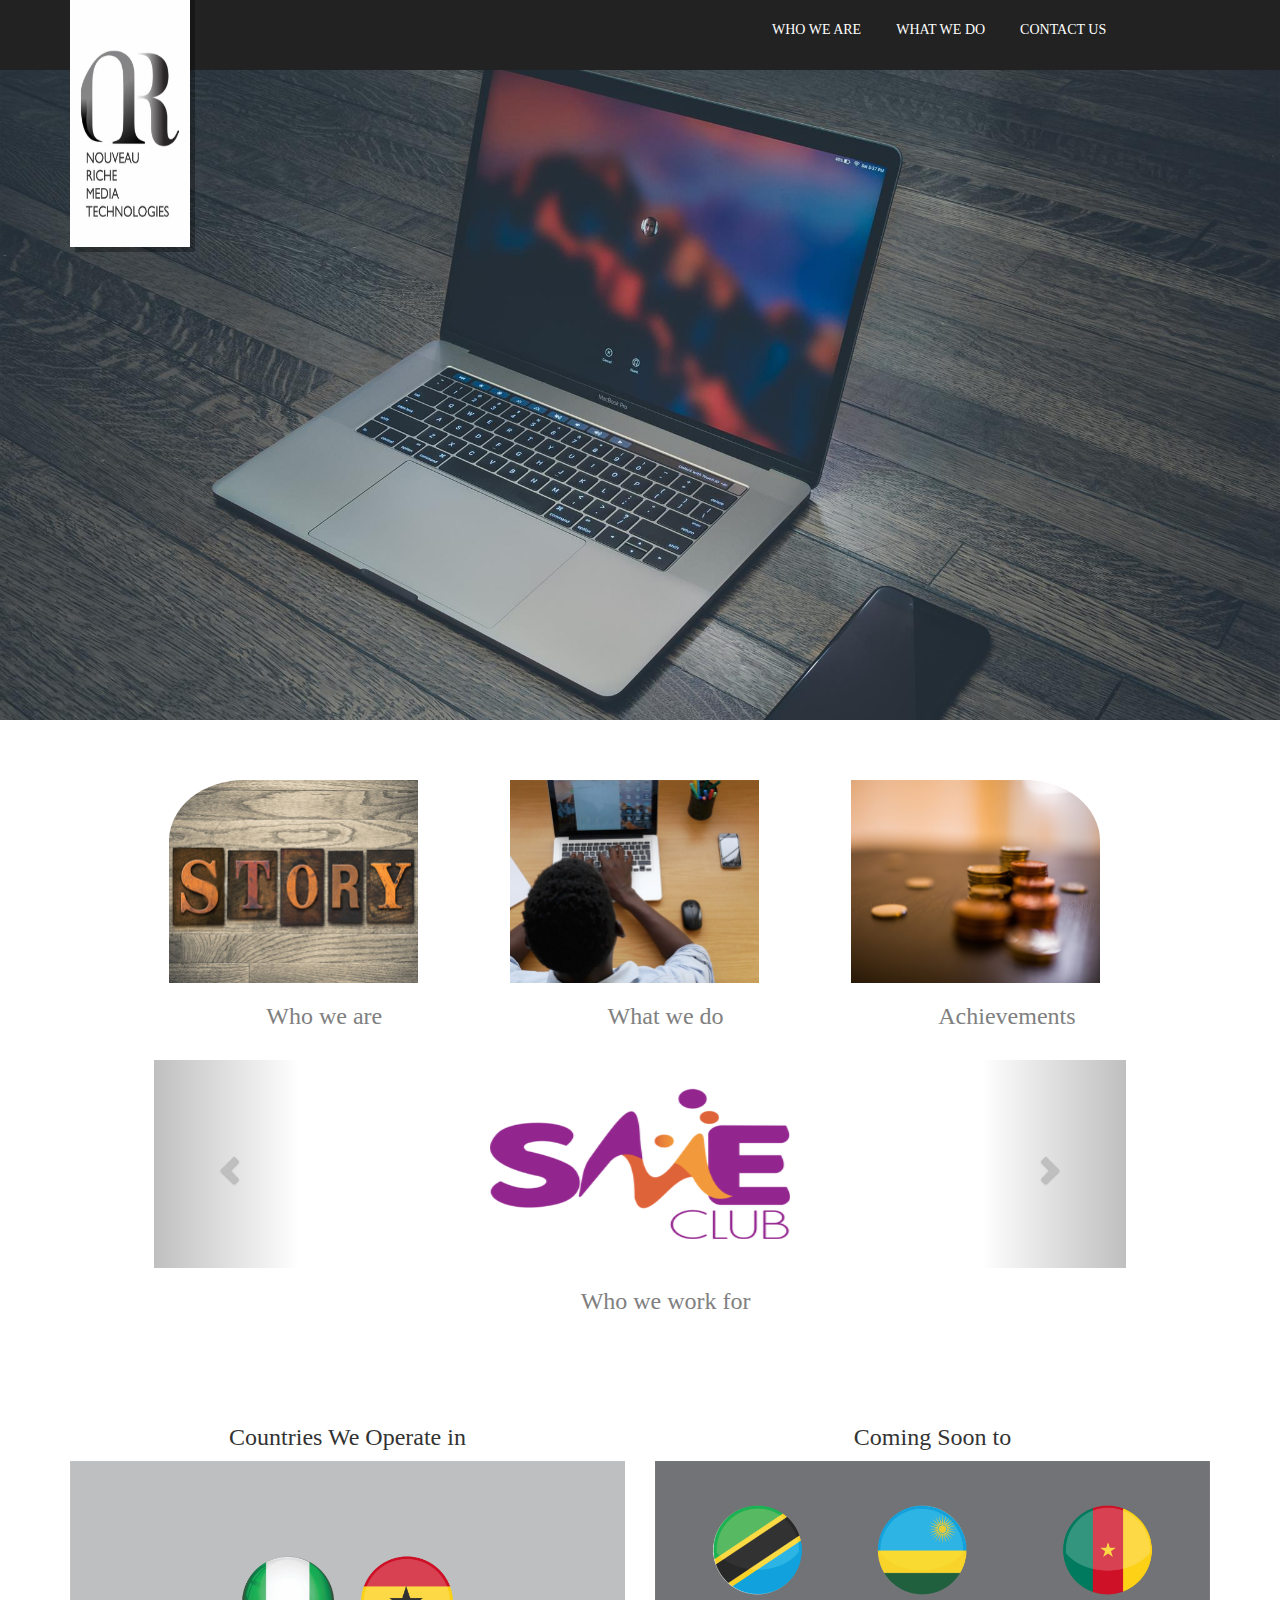
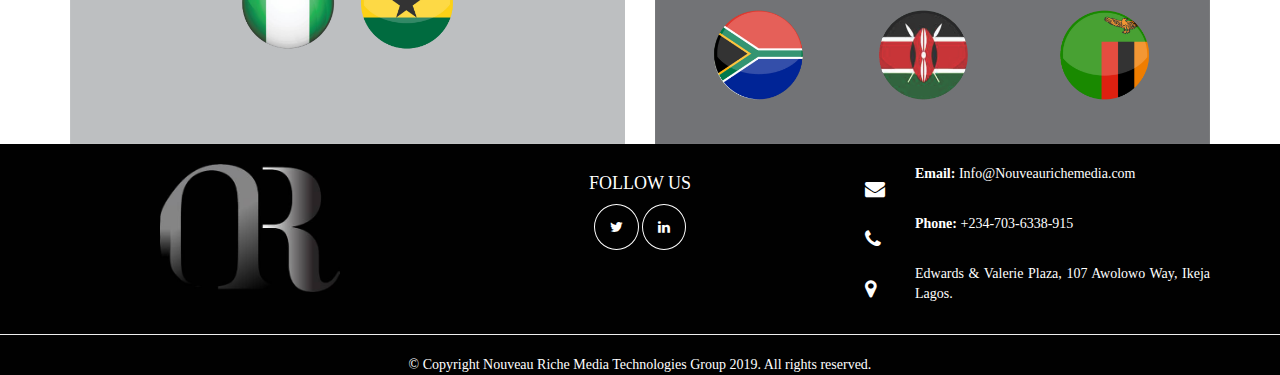
<file: index.html>
<!DOCTYPE html>
<html>

<head>
    <meta charset="utf-8">
    <meta name="viewport" content="width=device-width, initial-scale=1.0">
    <title>NRM</title>
    <link rel="icon" href="assets/img/LogoSmall.png" type="image">
    <link rel="stylesheet" href="assets/bootstrap/css/bootstrap.min.css">
    <link rel="stylesheet" href="assets/fonts/font-awesome.min.css">
    <link rel="stylesheet" href="assets/css/styles.css">
    <link rel="stylesheet" href="assets/css/index.css">

    <link rel="stylesheet" href="assets/css/Navigation-Clean.css">
    <link rel="stylesheet" href="assets/css/Navigation-Menu.css">
    <link rel="stylesheet" href="assets/css/sticky-dark-top-nav-with-dropdown.css">

    <link rel="stylesheet" href="assets/css/animinate.css">

    <script>
        window.onscroll = function () {
            myFunction()
        };

        function myFunction() {
            if (document.documentElement.scrollTop > 500) {
                document.getElementById("imgShadow").className = "animated fadeOut";
            } else {
                document.getElementById("imgShadow").className = "animated fadeInUp";
            }
        }
    </script>

    <style>
        h3 {
            font-weight: 400 !important;
            font-family: 'Segoe UI';
        }
    </style>

</head>

<body>
    <nav class="navbar navbar-inverse navbar-fixed-top navigation-clean-button">
        <div class="container">
            <div class="navbar-header"> <a class="navbar-brand" href="index.html"><img id="imgShadow" src="assets/img/long.png"
                        class="img-responsive" style="height: 29vh; margin-top: -30%; width: 120px;;"> </a> <button
                    class="navbar-toggle collapsed" data-toggle="collapse" data-target="#navcol-1"><span class="sr-only">Toggle
                        navigation</span><span class="icon-bar"></span><span class="icon-bar"></span><span class="icon-bar"></span></button></div>

            <div class="collapse navbar-collapse" id="navcol-1">
                <ul class="nav nav-pills nav-right">
                    <li role="presentation"><a href="WhoWeAre.html">WHO WE ARE</a></li>
                    <li role="presentation"><a href="what we do.html">WHAT WE DO</a></li>
                    <li role="presentation"><a href="contact.html">CONTACT US</a></li>
                </ul>
            </div>
        </div>
    </nav>

    <div id="first" style="background-image:url('assets/img/home2.jpg');">
        <!-- <div  style="background-color:white; height:25vh; width: 9%; margin-left: 7.7%;"> </div> -->
        <!-- <img src="assets/img/triangle.jpg" alt=""> -->
    </div>

    <br><br><br>

    <div class="container pass">
        <div class="row" style="text-align:center;">
            <div class="col-lg-4 col-md-4">
                <a href="WhoWeAre.html">
                    <img src="assets/img/storyPix.jpg" class="img-responsive" id="Rcorner" alt="">
                    <h3>Who we are</h3>
                </a>
            </div>
            <div class="col-lg-4 col-md-4">
                <a href="what we do.html">
                    <img src="assets/img/serviceReal.jpg" class="img-responsive" alt="" id="Nocorner" >
                    <h3>What we do</h3>
                </a>
            </div>

            <div class="col-lg-4 col-md-4">
                <a href="portfolio.html">
                    <img src="assets/img/achieve.jpg" class="img-responsive" id="Lcorner" alt="">
                    <h3>Achievements</h3>
                </a>
            </div>

        </div>

        <br>


        <div class="row"  >
            <div class="" style="background:white; background-repeat: no-repeat; margin-right: 4vw;">
                <div id="myCarousel" class="carousel slide" data-ride="carousel" style="text-align:center;" >
                <!-- Indicators -->
                <!-- <ol class="carousel-indicators">
                  <li data-target="#myCarousel" data-slide-to="0" class="active"></li>
                  <li data-target="#myCarousel" data-slide-to="1"></li>
                  <li data-target="#myCarousel" data-slide-to="2"></li>
                </ol> -->
              
                <!-- Wrapper for slides -->
                <div class="carousel-inner" style="text-align:center; padding-bottom: 3%; padding-top: 3%;">
                  <div class="item active">
                      <div> 
                          <img src="assets/img/slide1.png" width="300" height="150"  alt="">
                      </div>
                  </div>
              
                  <div class="item">
                        <div> 
                            <img src="assets/img/slide2.png" width="200" height="150"  alt="">
                        </div>
                  </div>
              
                  <div class="item">
                        <div> 
                            <img src="assets/img/NEOTEK NEW.png" width="200" height="150" alt="">
                        </div>
                  </div>

                  <div class="item">
                        <div> 
                            <img src="assets/img/slide4.png" width="200" height="150" alt="">
                        </div>
                  </div>

                  <div class="item">
                        <div> 
                            <img src="assets/img/slide5.png" width="200" height="150" alt="">
                        </div>
                  </div>
                </div>
              
                <!-- Left and right controls -->
                <a class="left carousel-control" href="#myCarousel" data-slide="prev">
                  <span class="glyphicon glyphicon-chevron-left"></span>
                  <span class="sr-only">Previous</span>
                </a>
                <a class="right carousel-control" href="#myCarousel" data-slide="next">
                  <span class="glyphicon glyphicon-chevron-right"></span>
                  <span class="sr-only">Next</span>
                </a>
              </div>

            </div>
            <h3 style="color:grey; text-align:center;" >
                Who we work for
            </h3>

            
             
        </div>

    </div>

    <br><br><br><br>



    <div class="container">
        <div class="row" style="text-align:center;">
            <div class="col-sm-6">
                <h3> Countries We Operate in</h3>
                <img src="assets/img/flags2.png" class="img-responsive" width="auto" alt="">
            </div>
            <div class="col-sm-6">
                <h3>Coming Soon to</h3>
                <img src="assets/img/flags1.png" class="img-responsive" width="auto" alt="">
            </div>
        </div>
    </div>




    <!-- and it should end here -->


    <footer>
        <br>
        <div class="container">
            <div class="row">
                <div class="col-sm-4">
                    <img src="assets/img/trans.jpeg" alt="logo"> <br>
                </div>

                <div class="col-sm-4">
                    <h4>FOLLOW US</h4>
                    <a href="https://twitter.com/nouveaurichetec"><i class="fa fa-twitter"></i></a>
                    <a href="https://www.linkedin.com/company/nouveaurichemedia/"><i class="fa fa-linkedin"></i></a>

                </div>

                <div class="col-sm-4" id="subList">

                    <div class="row">
                        <div class="col-lg-2">
                            <i class="fa fa-envelope"></i>

                        </div>
                        <div class="col-lg-10">
                            <p><strong>Email:</strong> <a href="Info@nouveaurichemedia.com">Info@Nouveaurichemedia.com</a>
                            </p>
                        </div>
                    </div>

                    <!-- ------- -->

                    <div class="row">
                        <div class="col-lg-2">
                            <i class="fa fa-phone"></i>
                        </div>
                        <div class="col-lg-10">
                            <p><strong>Phone:</strong> <a href="Tel: +2347036338915">+234-703-6338-915</a> </p>
                        </div>
                    </div>

                    <!-- ----- -->

                    <div class="row">
                        <div class="col-lg-2">
                            <i class="fa fa-map-marker"></i>
                        </div>
                        <div class="col-lg-10">
                            <p> Edwards & Valerie Plaza, 107 Awolowo Way, Ikeja Lagos. </p>
                        </div>
                    </div>
                    <!-- ----- -->



                </div>

            </div>
        </div>
        <hr>
        &copy; Copyright Nouveau Riche Media Technologies Group 2019. All rights reserved.
    </footer>





    <script src="assets/js/jquery.min.js"></script>
    <script src="assets/bootstrap/js/bootstrap.min.js"></script>
    <script src="assets/js/main.js"></script>
    <script src="assets/js/wow.min.js"></script>
</body>

</html>
</file>
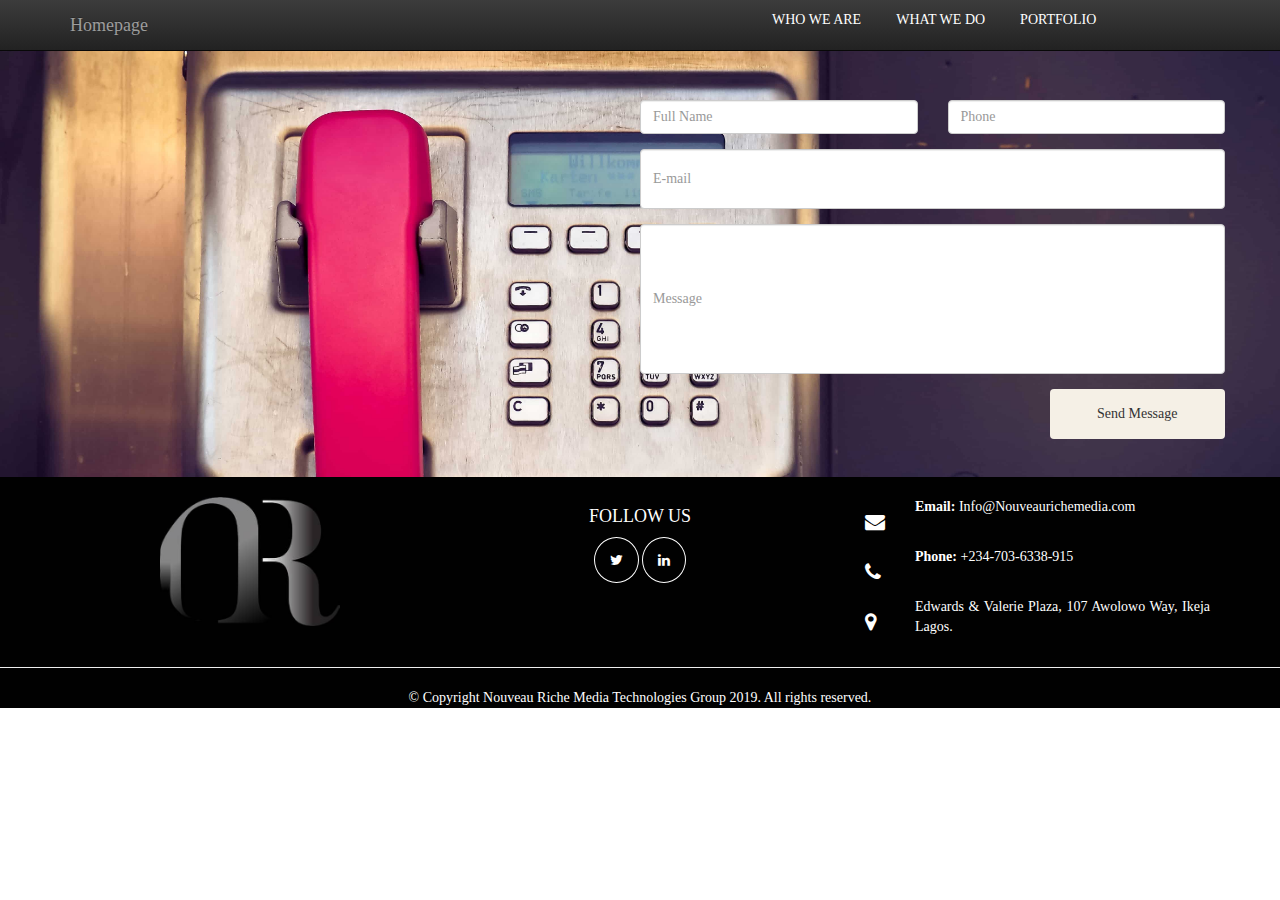
<file: contact.html>
<!DOCTYPE html>
<html>

<head>
    <meta charset="utf-8">
    <meta name="viewport" content="width=device-width, initial-scale=1.0">
    <title>NRM</title>
    <link rel="icon" href="assets/img/LogoSmall.png" type="image">
    <link rel="stylesheet" href="assets/bootstrap/css/bootstrap.min.css">
    <link rel="stylesheet" href="assets/fonts/font-awesome.min.css">
    <link rel="stylesheet" href="assets/css/styles.css">
    <link rel="stylesheet" href="assets/css/index.css">
    <link rel="stylesheet" href="assets/css/animinate.css">


</head>

<body>
    <nav class="navbar navbar-inverse navbar-fixed-top navigation-clean-button">
        <div class="container">
            <div class="navbar-header">
                <a class="navbar-brand" href="index.html">
                    Homepage
                </a>
                <button class="navbar-toggle collapsed" data-toggle="collapse" data-target="#navcol-1">
                    <span class="sr-only">Toggle navigation</span><span class="icon-bar"></span>
                    <span class="icon-bar"></span><span class="icon-bar"></span>
                </button>
            </div>

            <div class="collapse navbar-collapse" id="navcol-1">
                <ul class="nav nav-pills nav-right">
                    <li role="presentation"><a href="WhoWeAre.html">WHO WE ARE</a></li>
                    <li role="presentation"><a href="what we do.html">WHAT WE DO</a></li>
                    <li role="presentation"><a href="portfolio.html">PORTFOLIO</a></li>
                </ul>
            </div>
        </div>
    </nav>



    <div style="background-image:url('assets/img/contact.jpg'); background-position: center; background-size:cover; padding-bottom: 3%;" >

        <br><br><br><br><br>

        <div class="container" id="contact-back"  >
            <div class="row">
                <div class="col-sm-6">

                    <div class="hidden-xs hidden-sm">
                        <iframe src="https://www.google.com/maps/embed?pb=!1m18!1m12!1m3!1d3963.338804497663!2d3.3443350143465276!3d6.60475292404684!2m3!1f0!2f0!3f0!3m2!1i1024!2i768!4f13.1!3m3!1m2!1s0x103b922dd4c2b1a9%3A0x230f0ae3fe194c0f!2sEdwards+%26+Valerie+Plaza!5e0!3m2!1sen!2sng!4v1530874434278"
                            width="500" height="300" style="border:0" allowfullscreen>
                        </iframe>
                    </div>

                    <div class="visible-sm visible-xs" style="text-align:center;">
                        <iframe src="https://www.google.com/maps/embed?pb=!1m18!1m12!1m3!1d3963.338804497663!2d3.3443350143465276!3d6.60475292404684!2m3!1f0!2f0!3f0!3m2!1i1024!2i768!4f13.1!3m3!1m2!1s0x103b922dd4c2b1a9%3A0x230f0ae3fe194c0f!2sEdwards+%26+Valerie+Plaza!5e0!3m2!1sen!2sng!4v1530874434278"
                            width="300" height="200" style="border:0" allowfullscreen>
                        </iframe>
                    </div>


                </div>
                <div class="col-sm-6">
                    <div class="row">
                        <form action="">
                            <div class="row">
                                <div class="col-sm-6">
                                    <div class="form-group">
                                        <input type="text" placeholder="Full Name" class="form-control">
                                    </div>
                                </div>
                                <div class="col-sm-6">
                                    <div class="form-group">
                                        <input type="text" placeholder="Phone" class="form-control">
                                    </div>
                                </div>
                            </div>
                            <div class="row">
                                <div class="col-sm-12">
                                    <div class="form-group">
                                        <input type="email" placeholder="E-mail" class="form-control" style="height:60px;">
                                    </div>
                                </div>
                            </div>
                            <div class="row">
                                <div class="col-sm-12">
                                    <div class="form-group">
                                        <input type="text" placeholder="Message" class="form-control" style="height:150px;">
                                    </div>
                                </div>
                            </div>
                            <div style="text-align:right; ">
                                <button class="btn" type="submit" style="background-color:rgb(245, 240, 230); width: 30%; height: 50px;">Send
                                    Message</button>
                            </div>
                        </form>
                    </div>
                </div>
            </div>
        </div>
    </div>


    <footer>
        <br>
        <div class="container">
            <div class="row">
                <div class="col-sm-4">
                    <img src="assets/img/trans.jpeg" alt="logo"> <br>
                </div>

                <div class="col-sm-4">
                    <h4>FOLLOW US</h4>
                    <a href="https://twitter.com/nouveaurichetec"><i class="fa fa-twitter"></i></a>
                    <a href="https://www.linkedin.com/company/nouveaurichemedia/"><i class="fa fa-linkedin"></i></a>


                </div>

                <div class="col-sm-4" id="subList">

                    <div class="row">
                        <div class="col-lg-2">
                            <i class="fa fa-envelope"></i>

                        </div>
                        <div class="col-lg-10">
                            <p><strong>Email:</strong> <a href="Info@nouveaurichemedia.com">Info@Nouveaurichemedia.com</a>
                            </p>
                        </div>
                    </div>

                    <!-- ------- -->

                    <div class="row">
                        <div class="col-lg-2">
                            <i class="fa fa-phone"></i>
                        </div>
                        <div class="col-lg-10">
                            <p><strong>Phone:</strong> <a href="Tel: +2347036338915">+234-703-6338-915</a> </p>
                        </div>
                    </div>

                    <!-- ----- -->

                    <div class="row">
                        <div class="col-lg-2">
                            <i class="fa fa-map-marker"></i>
                        </div>
                        <div class="col-lg-10">
                            <p> Edwards & Valerie Plaza, 107 Awolowo Way, Ikeja Lagos. </p>
                        </div>
                    </div>
                    <!-- ----- -->



                </div>

            </div>
        </div>
        <hr>
        &copy; Copyright Nouveau Riche Media Technologies Group 2019. All rights reserved.
    </footer>


    <script src="assets/js/jquery.min.js"></script>
    <script src="assets/bootstrap/js/bootstrap.min.js"></script>
    <script src="assets/js/main.js"></script>
    <script src="assets/js/wow.min.js"></script>
</body>

</html>
</file>
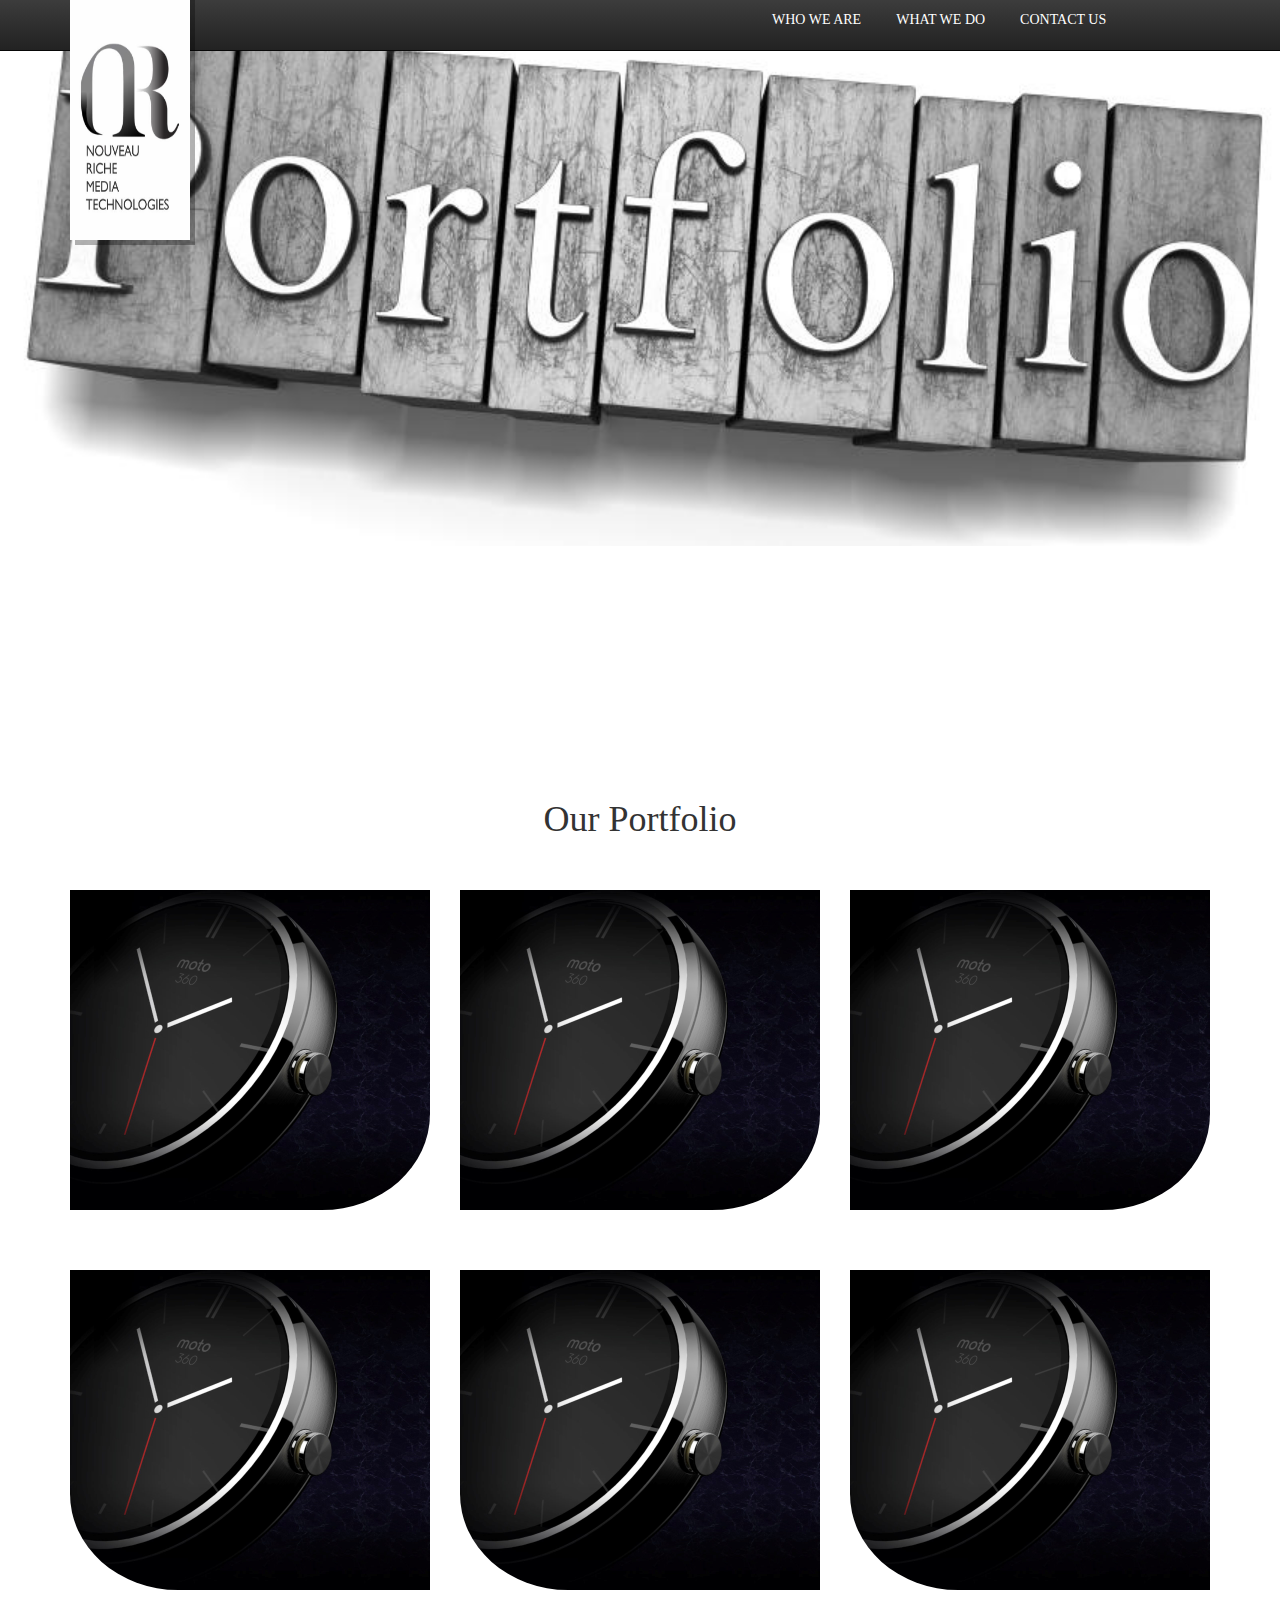
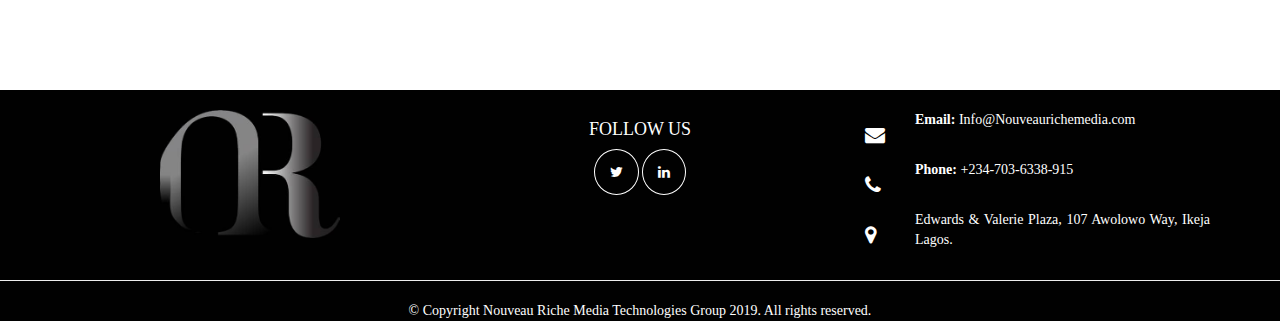
<file: portfolio.html>
<!DOCTYPE html>
<html>

<head>
    <meta charset="utf-8">
    <meta name="viewport" content="width=device-width, initial-scale=1.0">
    <title>NRM</title>
    <link rel="icon" href="assets/img/LogoSmall.png" type="image">
    <link rel="stylesheet" href="assets/bootstrap/css/bootstrap.min.css">
    <link rel="stylesheet" href="assets/fonts/font-awesome.min.css">
    <link rel="stylesheet" href="assets/css/styles.css">
    <link rel="stylesheet" href="assets/css/index.css">
    <link rel="stylesheet" href="assets/css/animinate.css">

    <script>

        window.onscroll = function() {myFunction()};
    
    function myFunction() {
        if (document.documentElement.scrollTop > 500) {
            document.getElementById("imgShadow").className = "animated fadeOut";
        }
        else{
            document.getElementById("imgShadow").className = "animated fadeInUp";
        }
    }

    </script>
</head>

<body>
    <nav class="navbar navbar-inverse navbar-fixed-top navigation-clean-button">
        <div class="container">
            <div class="navbar-header">  
                <a class="navbar-brand" href="index.html">
                    <img id="imgShadow" src="assets/img/long.png" class="img-responsive" style="height: 29vh; margin-top: -30%; width: 120px;;"> 
                </a> 
                <button class="navbar-toggle collapsed" data-toggle="collapse" data-target="#navcol-1">
                    <span class="sr-only">Toggle navigation</span><span class="icon-bar"></span>
                    <span class="icon-bar"></span><span class="icon-bar"></span>
                </button>
            </div>
            
            <div class="collapse navbar-collapse" id="navcol-1">
                <ul class="nav nav-pills nav-right">
                    <li role="presentation"><a href="WhoWeAre.html">WHO WE ARE</a></li>
                    <li role="presentation"><a href="what we do.html">WHAT WE DO</a></li>
                    <li role="presentation"><a href="contact.html">CONTACT US</a></li>
                </ul>
            </div>
        </div>
    </nav>
 
    <div id="first" style="background-image:url('assets/img/Portfolio.jpg'); background-size: contain; background-repeat: no-repeat;" >
        <!-- <img src="assets/img/triangle.jpg" alt=""> -->
    </div>

    <br><br><br>


    <div class="container port" style="text-align:center;">
        <h1> Our Portfolio </h1> <br><br>
        <div class="row">
            <div class="col-md-4">
                <img src="assets/img/watch.jpg" class="img-responsive" id="Rcorner" alt=""> <br>
            </div>
            <div class="col-md-4">
                <img src="assets/img/watch.jpg" class="img-responsive" id="Rcorner" alt=""> <br>
            </div>
            <div class="col-md-4" >
                <img src="assets/img/watch.jpg" class="img-responsive" id="Lcorner" alt=""> <br>
            </div>
        </div>
    
        <br><br>

        <div class="row">
            <div class="col-md-4" >
                <img src="assets/img/watch.jpg" class="img-responsive" id="DRcorner" alt=""> <br>
            </div>
            <div class="col-md-4">
                <img src="assets/img/watch.jpg" class="img-responsive" id="DLcorner" alt=""> <br>
            </div>
            <div class="col-md-4" >
                <img src="assets/img/watch.jpg" class="img-responsive" id="DLcorner" alt=""> <br>
            </div>
        </div>

    </div>

    <br><br><br><br>

    <footer>
        <br>
        <div class="container">
            <div class="row">
                <div class="col-sm-4">
                    <img src="assets/img/trans.jpeg" alt="logo"> <br>
                </div>

                <div class="col-sm-4">
                    <h4>FOLLOW US</h4>
                    <a href="https://twitter.com/nouveaurichetec"><i class="fa fa-twitter"></i></a>
                    <a href="https://www.linkedin.com/company/nouveaurichemedia/"><i class="fa fa-linkedin"></i></a>

                </div>

                <div class="col-sm-4" id="subList">

                    <div class="row" >
                        <div class="col-lg-2">
                            <i class="fa fa-envelope"></i>
                            
                        </div>
                        <div class="col-lg-10">
                            <p><strong>Email:</strong> <a href="Info@nouveaurichemedia.com">Info@Nouveaurichemedia.com</a> </p>
                        </div>
                    </div>

                    <!-- ------- -->

                    <div class="row">
                        <div class="col-lg-2">
                            <i class="fa fa-phone"></i>
                        </div>
                        <div class="col-lg-10">
                            <p><strong>Phone:</strong> <a href="Tel: +2347036338915">+234-703-6338-915</a> </p>
                        </div>
                    </div>

                    <!-- ----- -->

                    <div class="row">
                        <div class="col-lg-2">
                            <i class="fa fa-map-marker"></i>
                        </div>
                        <div class="col-lg-10">
                            <p> Edwards & Valerie Plaza, 107 Awolowo Way, Ikeja Lagos. </p>
                        </div>
                    </div>
                    <!-- ----- -->
                    


                </div>
                
            </div>
        </div>
        <hr>
        &copy; Copyright Nouveau Riche Media Technologies Group 2019. All rights reserved.
    </footer>


    <script src="assets/js/jquery.min.js"></script>
    <script src="assets/bootstrap/js/bootstrap.min.js"></script>
    <script src="assets/js/main.js"></script>
    <script src="assets/js/wow.min.js"></script>
</body>

</html>
</file>
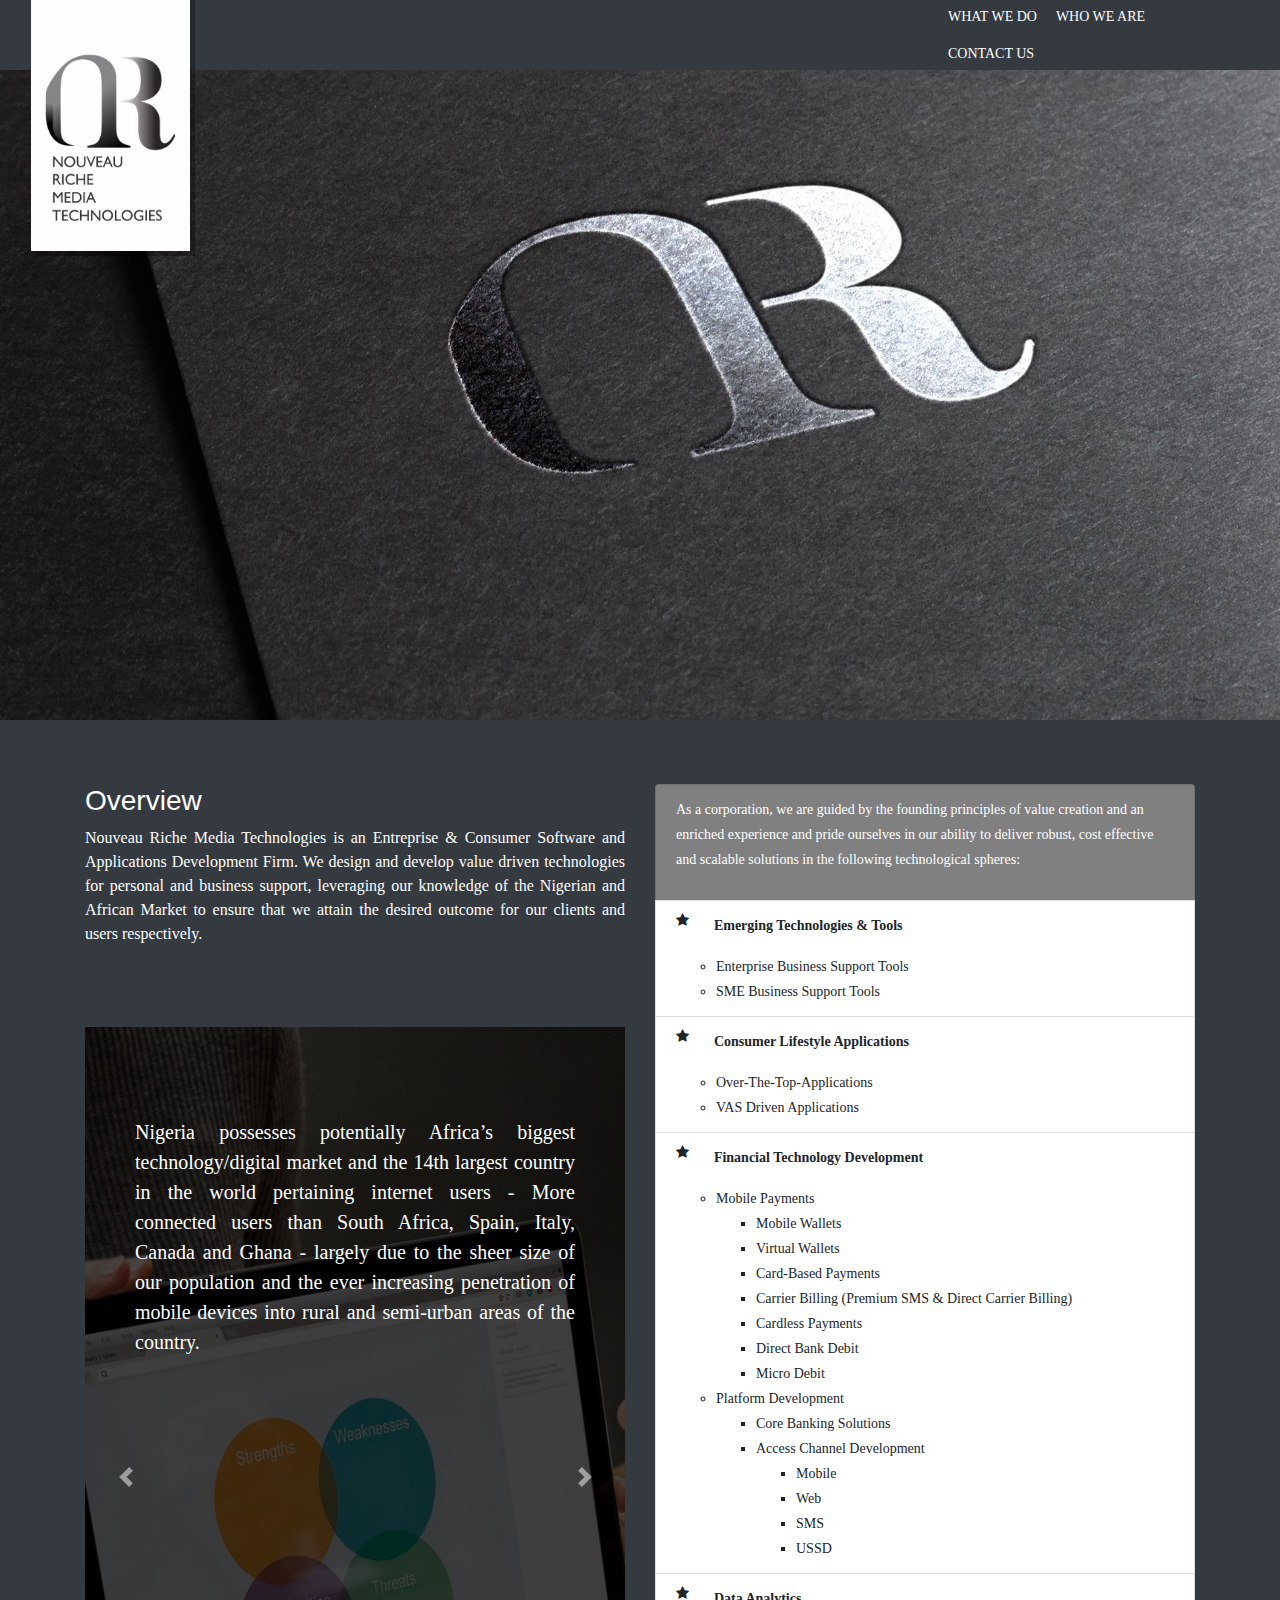
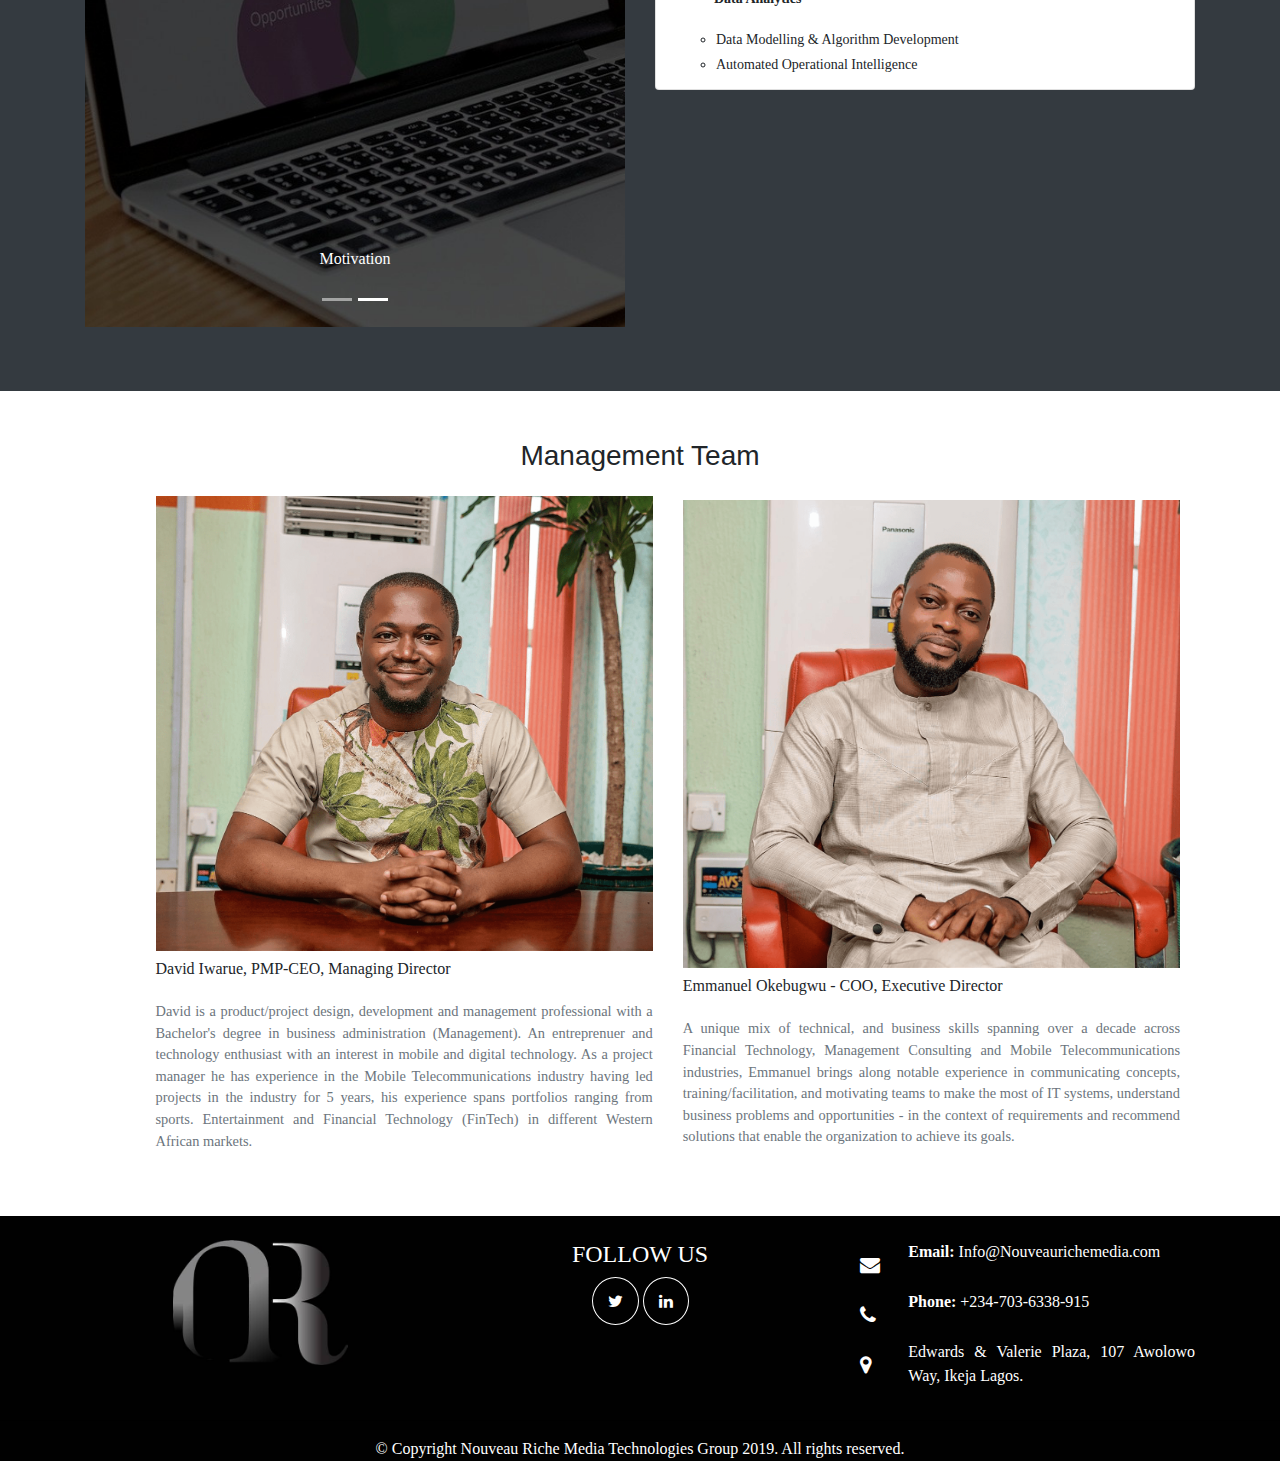
<file: WhoWeAre.html>
<!DOCTYPE html>
<html>

<head>
    <meta charset="utf-8">
    <meta name="viewport" content="width=device-width, initial-scale=1.0">
    <title>NRM</title>
    <link rel="icon" href="assets/img/LogoSmall.png" type="image">
    <link rel="stylesheet" href="assets/bootstrap/css/b4/bootstrap.min.css">
    <link rel="stylesheet" href="assets/fonts/font-awesome.min.css">
    <link rel="stylesheet" href="assets/css/styles.css">
    <link rel="stylesheet" href="assets/css/index.css">
    <!-- <link rel="stylesheet" href="assets/css/what.css"> -->
    <link rel="stylesheet" href="assets/css/animinate.css">

    <script>
        window.onscroll = function () {
            myFunction()
        };


        function myFunction() {
            if (document.documentElement.scrollTop > 500) {
                document.getElementById("imgShadow").className = "animated fadeOut";
            } else {
                document.getElementById("imgShadow").className = "animated fadeInUp";
            }
        }
    </script>


</head>

<body>

    <!-- Mobile -->
    <div class="d-block d-sm-none">
        <nav class="navbar navbar-light navbar-expand-md bg-dark " style="height:70px; width: auto">
            <div class="container-fluid"><a class="navbar-brand" href="index.html"><img id="imgShadow" class="img-fluid"
                        src="assets/img/long.png" style="margin-top:19vh; height: 29vh; width:auto;"></a><button class="navbar-toggler"
                    data-toggle="collapse" data-target="#navcol-1"><span class="sr-only">Toggle navigation</span><span
                        class="navbar-toggler-icon"></span></button>
                <div class="collapse navbar-collapse" id="navcol-1">
                    <ul class="nav navbar-nav ml-auto" id="navTwoSmall" style="margin-top:-100%;">
                        <li class="nav-item" role="presentation"><a class="nav-link text-white" href="what we do.html">WHAT
                                WE DO</a></li>
                        <li class="nav-item" role="presentation"><a class="nav-link active text-white" href="WhoWeAre.html">WHO WE WORK FOR</a></li>
                        <li class="nav-item" role="presentation"><a class="nav-link text-white" href="contact.html">CONTACT
                                US</a></li>
                    </ul>
                </div>
            </div>
        </nav>
    </div>


    <!-- Desktop -->
    <div class="d-none d-sm-block d-xs-block">
        <nav class="navbar navbar-light navbar-expand-md bg-dark fixed-top" style="height:70px;">
            <div class="container-fluid"><a class="navbar-brand" href="index.html"><img id="imgShadow" class="img-fluid"
                        src="assets/img/long.png" style="margin-top:19vh; height: 29vh; width:auto;"></a><button class="navbar-toggler"
                    data-toggle="collapse" data-target="#navcol-1"><span class="sr-only">Toggle navigation</span><span
                        class="navbar-toggler-icon"></span></button>
                <div class="collapse navbar-collapse" id="navcol-1">
                    <ul class="nav navbar-nav ml-auto" id="navTwoSmall" >
                        <li class="nav-item" role="presentation"><a class="nav-link text-white" href="what we do.html">WHAT WE DO</a></li>
                        <li class="nav-item" role="presentation"><a class="nav-link active text-white" href="WhoWeAre.html">WHO WE ARE</a></li>
                        <li class="nav-item" role="presentation"><a class="nav-link text-white" href="contact.html">CONTACT
                                US</a></li>
                    </ul>
                </div>
            </div>
        </nav>
    </div>




    <div id="first" style="background-image:url('assets/img/nrm.jpg'); background-position: center; background-size: cover;">
    </div>





    <div class="mother bg-dark">
        <div class="container" style="padding-top:5%;">
            <div class="row">
                <div class="col">
                    <section id="secOver">
                        <h3>Overview</h3>
                        <p class="text-justify" id="overview">Nouveau Riche Media Technologies is an Entreprise &amp;
                            Consumer Software and Applications Development Firm. We design and develop value driven
                            technologies for personal and business support, leveraging our knowledge of the Nigerian
                            and African Market to ensure that we attain the desired outcome for our clients and users
                            respectively.<br></p>
                    </section>
                    <section id="secCaro">
                        <div class="carousel slide visionAndMission" data-ride="carousel" id="carousel-1">
                            <div class="carousel-inner" role="listbox">
                                <div class="carousel-item" id="slide1">
                                    <p class="text-justify slidePara">Technology- The imagery frontier between business
                                        and customer is the very foundation on which our continueing mission for
                                        innovation is built; to explore unique new technologies, seek out continuos
                                        business improvement
                                        and deliver an ever enriched user interface - to boldly go where no one has
                                        gone before or are willing to go, and drive change using technology to
                                        positively disrupt and connect as much of every continent, country,
                                        locality, and person our innovative technology can reach.</p>
                                    <div class="carousel-caption">
                                        <p></p>
                                        <h3></h3>
                                        <p>Our Vision</p>
                                    </div>
                                </div>
                                <div class="carousel-item active" id="slide2">
                                    <p class="text-justify slidePara">Nigeria possesses potentially Africa’s biggest
                                        technology/digital market and the 14th largest country in the world pertaining
                                        internet users - More connected users than South Africa, Spain, Italy, Canada
                                        and Ghana -
                                        largely due to the sheer size of our population and the ever increasing
                                        penetration of mobile devices into rural and semi-urban areas of the country.<br></p>
                                    <div class="carousel-caption">
                                        <p>Motivation</p>
                                    </div>
                                </div>
                            </div>
                            <div><a class="carousel-control-prev" href="#carousel-1" role="button" data-slide="prev"><span
                                        class="carousel-control-prev-icon"></span><span class="sr-only">Previous</span></a><a
                                    class="carousel-control-next" href="#carousel-1" role="button" data-slide="next"><span
                                        class="carousel-control-next-icon"></span><span class="sr-only">Next</span></a></div>
                            <ol class="carousel-indicators">
                                <li data-target="#carousel-1" data-slide-to="0"></li>
                                <li data-target="#carousel-1" data-slide-to="1" class="active"></li>
                            </ol>
                        </div>
                    </section>
                </div>
                <div class="col">
                    <section id="RightSec">
                        <ul class="list-group">
                            <li class="list-group-item" id="Li1">
                                <p>As a corporation, we are guided by the founding principles of value creation and an
                                    enriched experience and pride ourselves in our ability to deliver robust, cost
                                    effective and scalable solutions in the following technological
                                    spheres:<br></p>
                            </li>
                            <li class="list-group-item">
                                <section><i class="fa fa-star" id="emerge"></i>
                                    <p><strong>Emerging Technologies &amp; Tools</strong><br></p>
                                </section>
                                <section>
                                    <ul>
                                        <li>Enterprise Business Support Tools</li>
                                        <li>SME Business Support Tools</li>
                                    </ul>
                                </section>
                            </li>
                            <li class="list-group-item">
                                <section><i class="fa fa-star" id="emerge"></i>
                                    <p><strong>Consumer Lifestyle Applications</strong><br></p>
                                </section>
                                <section>
                                    <ul>
                                        <li>Over-The-Top-Applications</li>
                                        <li>VAS Driven Applications</li>
                                    </ul>
                                </section>
                            </li>
                            <li class="list-group-item">
                                <section><i class="fa fa-star" id="emerge"></i>
                                    <p><strong>Financial Technology Development</strong><br></p>
                                </section>
                                <section>
                                    <ul>
                                        <li>Mobile Payments
                                            <ul>
                                                <li>Mobile Wallets</li>
                                                <li>Virtual Wallets</li>
                                                <li>Card-Based Payments</li>
                                                <li>Carrier Billing (Premium SMS &amp; Direct Carrier Billing)</li>
                                                <li>Cardless Payments</li>
                                                <li>Direct Bank Debit</li>
                                                <li>Micro Debit</li>
                                            </ul>
                                        </li>
                                    </ul>
                                    <ul>
                                        <li>Platform Development
                                            <ul>
                                                <li>Core Banking Solutions</li>
                                                <li>Access Channel Development
                                                    <ul>
                                                        <li>Mobile</li>
                                                        <li>Web</li>
                                                        <li>SMS</li>
                                                        <li>USSD</li>
                                                    </ul>
                                                </li>
                                            </ul>
                                        </li>
                                    </ul>
                                </section>
                            </li>
                            <li class="list-group-item">
                                <section><i class="fa fa-star" id="emerge"></i>
                                    <p><strong>Data Analytics</strong><br></p>
                                </section>
                                <section>
                                    <ul>
                                        <li>Data Modelling &amp; Algorithm Development</li>
                                        <li>Automated Operational Intelligence</li>
                                    </ul>
                                </section>
                            </li>
                        </ul>
                    </section>
                </div>
            </div>
        </div>
    </div>
    <div></div>


    <div>
        <div class="container">
            <h3 class="text-center pb-3 pt-5" id="TeamHead">Management Team</h3>
            <div class="row d-flex flex-row align-items-center align-content-stretch teamBig" id="teamSmall">
                <div class="col-md-6">
                    <figure class="figure fig"><img class="img-fluid figure-img" style="width:auto" src="assets/img/David-min.png">
                        <h6>David Iwarue, PMP-CEO, Managing Director</h6>
                        <figcaption class="figure-caption figCap">David is a product/project design, development and
                            management professional with a Bachelor's degree in business administration (Management).
                            An entreprenuer and technology enthusiast with an interest in mobile and digital
                            technology.
                            As a project manager he has experience in the Mobile Telecommunications industry having led
                            projects in the industry for 5 years, his experience spans portfolios ranging from sports.
                            Entertainment and Financial Technology (FinTech)
                            in different Western African markets.</figcaption>
                    </figure>
                </div>
                <div class="col-md-6">
                    <figure class="figure fig"><img class="img-fluid figure-img" style="width:auto" src="assets/img/Emma-min.png">
                        <h6>Emmanuel Okebugwu - COO, Executive Director</h6>
                        <figcaption class="figure-caption figCap">A unique mix of technical, and business skills
                            spanning over a decade across Financial Technology, Management Consulting and Mobile
                            Telecommunications industries, Emmanuel brings along notable experience in communicating
                            concepts,
                            training/facilitation, and motivating teams to make the most of IT systems, understand
                            business problems and opportunities - in the context of requirements and recommend
                            solutions that enable the organization to achieve its
                            goals.</figcaption>
                    </figure>
                </div>
            </div>
        </div>
    </div>

    <!-- <div class="bg-dark pt-5">
        <div class="container text-center">
            <h1 class="text-white">Board Of Directors</h1>
            <div class="row">
                <div class="col">
                    <figure class="figure"><img class="img-fluid figure-img figRound resizeImg" src="assets/img/David-min.png">
                        <figcaption class="figure-caption figTextEdge">
                            <h6>Osaren Emokpae, PhD – Chairman</h6>
                            lorem ipsium...... bunch of text goes in here
                            with few details of the person.............. lorem ipsium
                        </figcaption>
                    </figure>
                </div>
                <div class="col">
                    <figure class="figure"><img class="img-fluid figure-img figRound resizeImg" src="assets/img/David-min.png">
                        <figcaption class="figure-caption figTextEdge">
                            <h6>Godwin Ehigiamusoe, PhD – Vice Chairman</h6>
                            lorem ipsium...... bunch of text goes in here
                            with few details of the person.............. lorem ipsium
                        </figcaption>
                    </figure>
                </div>
            </div>
            <div class="row">
                <div class="col">
                    <figure class="figure"><img class="img-fluid figure-img figRound" src="assets/img/David-min.png">
                        <figcaption class="figure-caption figText">
                            <h6>David Iwarue, PMP – Chief Executive Officer</h6>
                            lorem ipsium...... bunch of text goes in here with
                            few details of the person.............. lorem ipsium
                        </figcaption>
                    </figure>
                </div>
                <div class="col">
                    <figure class="figure"><img class="img-fluid figure-img figRound" src="assets/img/David-min.png">
                        <figcaption class="figure-caption figText">
                            <h6>Emmanuel Okebugwu – Chief Operating Officer</h6>
                            lorem ipsium...... bunch of text goes in here with
                            few details of the person.............. lorem ipsium
                        </figcaption>
                    </figure>
                </div>
                <div class="col">
                    <figure class="figure"><img class="img-fluid figure-img figRound" src="assets/img/David-min.png">
                        <figcaption class="figure-caption figText">
                            <h6>Osa Osar-Emokpae – Chair, Technical, Innovation & Risk Management Board Committee</h6>
                            lorem ipsium...... bunch of text goes in here with
                            few details of the person.............. lorem ipsium
                        </figcaption>
                    </figure>
                </div>
            </div>
            <div class="row">
                <div class="col">
                    <figure class="figure"><img class="img-fluid figure-img figRound resizeImg" src="assets/img/David-min.png">
                        <figcaption class="figure-caption figTextEdge">
                            <h6>Stephen Ehigiamusoe – Chair, Audit Board Committee</h6>
                            lorem ipsium...... bunch of text goes in here
                            with few details of the person.............. lorem ipsium
                        </figcaption>
                    </figure>
                </div>
                <div class="col">
                    <figure class="figure"><img class="img-fluid figure-img figRound resizeImg" src="assets/img/David-min.png">
                        <figcaption class="figure-caption figTextEdge">
                            <h6>Theophilus Ihejirika – Chair, Finance & General-Purpose Board Committee</h6>
                            lorem ipsium...... bunch of text goes in here
                            with few details of the person.............. lorem ipsium
                        </figcaption>
                    </figure>
                </div>
            </div>
        </div>
    </div> -->




    <br><br>

    <footer>
        <br>
        <div class="container">
            <div class="row">
                <div class="col-sm-4">
                    <img src="assets/img/trans.jpeg" alt="logo"> <br>
                </div>

                <div class="col-sm-4">
                    <h4>FOLLOW US</h4>
                    <a href="https://twitter.com/nouveaurichetec"><i class="fa fa-twitter"></i></a>
                    <a href="https://www.linkedin.com/company/nouveaurichemedia/"><i class="fa fa-linkedin"></i></a>

                </div>

                <div class="col-sm-4" id="subList">

                    <div class="row">
                        <div class="col-lg-2">
                            <i class="fa fa-envelope"></i>

                        </div>
                        <div class="col-lg-10">
                            <p><strong>Email:</strong> <a href="Info@nouveaurichemedia.com">Info@Nouveaurichemedia.com</a>
                            </p>
                        </div>
                    </div>

                    <!-- ------- -->

                    <div class="row">
                        <div class="col-lg-2">
                            <i class="fa fa-phone"></i>
                        </div>
                        <div class="col-lg-10">
                            <p><strong>Phone:</strong> <a href="Tel: +2347036338915">+234-703-6338-915</a> </p>
                        </div>
                    </div>

                    <!-- ----- -->

                    <div class="row">
                        <div class="col-lg-2">
                            <i class="fa fa-map-marker"></i>
                        </div>
                        <div class="col-lg-10">
                            <p> Edwards & Valerie Plaza, 107 Awolowo Way, Ikeja Lagos. </p>
                        </div>
                    </div>
                    <!-- ----- -->



                </div>

            </div>
        </div>
        <hr>
        &copy; Copyright Nouveau Riche Media Technologies Group 2019. All rights reserved.
    </footer>





    <script src="assets/bootstrap/css/b4/jquery.min.js"></script>
    <script src="assets/bootstrap/css/b4/bootstrap.min.js"></script>
    <script src="assets/js/main.js"></script>
    <script src="assets/js/wow.min.js"></script>
</body>

</html>
</file>
<file: assets/css/styles.css>
footer a:link{
  color: white;
}



/* Hompage */
#first{
  height: 80vh;
  /* background-position: center; */
  background-size: cover;
  /* background-size: contain;  */
  background-repeat: no-repeat;
  /* background-attachment: fixed; */
}
.pass a:link{
  text-decoration: none;
  color: grey;
}


/* 
img{
  width: 80%;
} */

.pass{
  width: 80%;
  margin-right: 8vw;
}

.pass #Rcorner{
  border-top-left-radius: 30%;
  width: 80%;
}
.pass #Lcorner{
  border-top-right-radius: 30%;
  width: 80%;
}
.pass #DRcorner{
  border-bottom-left-radius: 30%;
  width: 80%;
}
.pass #DLcorner{
  border-bottom-right-radius: 30%;
  width: 80%;
}
.pass #Nocorner{
  width: 80%;
}

body{
  font-family:'Segoe UI';
}
h3{
  font-weight: 400 !important;
  font-family:sans-serif;
}

#navcol-1{
  padding-left: 60%;
}
#navcol-1>ul>li{
  padding-left: 3px;
}
.nav a{
  color: white;
}
.nav-pills>li.active>a{
  background-color: black;
}
.nav-pills>li>a:focus{
  background-color: gray;
} 
.nav-pills>li>a:hover{
  background-color: black;
} 

footer{
  color: white;
  background-color: #010101;
  text-align: center;
}
footer img{
  width: 50%;
}
footer .btn{
  background-color: #ebddddd5;
  color: black;
  width: 60%;
}
footer #subList{
  text-align: justify;
}
footer #subList .fa{
  border: none;
  font-size: 20px;
}
footer .fa{
  padding: 15px 15px 15px 15px;
  border: 1px solid white;
  border-radius: 100%;
}

#imgShadow{
  box-shadow:5px 5px  rgba(0, 0, 0, 0.3);
  filter: blur(30);
}
/* ***************************************** */
/* ***************************************** */

#emerge {
  float:left;
  padding-right:5%;
}

#RightSec {
  font-size:14px;
  line-height:25px;
}


#Li1 {
  background-color:grey;
  color:white;
}

.mother {
  background-color:rgba(128,128,128,0.21);
  padding-bottom:5%;
}

#slide1 {
  height:100vh;
  background-image:url("../../assets/img/6.jpeg");
  background-size:cover;
  background-repeat:no-repeat;
  background-position:center;
}

#slide2 {
  height:100vh;
  background-image:url("../../assets/img/1.jpg");
  background-size:cover;
  background-repeat:no-repeat;
  background-position:center;
}


/* .figure.fig {
  width:400px;
} */


#secOver {
  color:white;
}

@media (min-width: 992px) {
  #secCaro {
    margin-top:15%;
  }
}

.text-justify.slidePara {
  color:white;
  padding-top:90px;
  padding-right:50px;
  padding-left:50px;
  font-size:20px;
}

.figure-caption.figCap {
  padding-top:3%;
  text-align:justify;
}

.img-fluid.figure-img.figRound {
  border-radius:100%;
  padding:30px;
}

@media (min-width: 300px) {
  #teamSmall {
    margin-right:0;
    margin-left:-8%;
  }
}

@media (min-width: 992px) {
  .figure-caption.figText {
    width:200px;
    text-align:justify;
    margin-left:90px;
    color:white;
  }
}

.img-fluid.figure-img.figRound.resizeImg {
  width:290px;
}
.p {
  font-family:Arial, Helvetica, sans-serif;;
  line-height:1.6em;
  font-size:14px;
}

/* ***************** */

#emerge {
  float:left;
  padding-right:5%;
}

#RightSec {
  font-size:14px;
  line-height:25px;
}


#Li1 {
  background-color:grey;
  color:white;
}

.mother {
  background-color:rgba(128,128,128,0.21);
  padding-bottom:5%;
}

#slide1 {
  height:100vh;
  background-image:url("../../assets/img/6.jpeg");
  background-size:cover;
  background-repeat:no-repeat;
  background-position:center;
}

#slide2 {
  height:100vh;
  background-image:url("../../assets/img/1.jpg");
  background-size:cover;
  background-repeat:no-repeat;
  background-position:center;
}



@media (min-width: 768px) and (max-width:1024) {
  .figure.fig {
    width:700px !important;
  }
  
}



#secOver {
  color:white;
}

@media (min-width: 992px) {
  #secCaro {
    margin-top:15%;
  }
}

.text-justify.slidePara {
  color:white;
  padding-top:90px;
  padding-right:50px;
  padding-left:50px;
  font-size:20px;
}

.figure-caption.figCap {
  padding-top:3%;
  text-align:justify;
}

.img-fluid.figure-img.figRound {
  border-radius:100%;
  padding:30px;
}

@media (min-width: 300px) {
  #teamSmall {
    margin-right:0;
    margin-left:-8%;
  }
}

@media (min-width: 992px) {
  .figure-caption.figText {
    width:200px;
    text-align:justify;
    margin-left:90px;
    color:white;
  }
}

.img-fluid.figure-img.figRound.resizeImg {
  width:290px;
}

@media (min-width: 300px) {
  #phoneSize {
    width:300px;
  }
}

@media (min-width: 992px) {
  #phoneSize {
    width:auto;
  }
}

@media (min-width: 300px) {
  #detalsPhone {
    width:300px;
  }
}

@media (min-width: 992px) {
  #detalsPhone {
    width:auto;
  }
}

@media (min-width: 300px) {
  #teamRow {
    width:300px;
  }
}

@media (min-width: 992px) {
  #teamRow {
    width:auto;
  }
}

.p {
  font-family:Arial, Helvetica, sans-serif;;
  line-height:1.6em;
  font-size:14px;
}

/* ******************* */

@media (min-width: 300px) {
  #navTwoSmall {
    float:right;
    font-size:14px;
    margin-top:-43%;
  }
}

@media (min-width: 768px) {
  #navTwoSmall {
    float:initial;
    margin-top:auto;
    font-size:14px;
  }
}
</file>
<file: assets/css/index.css>
@font-face {
  font-family: leela;
  src: url(assets/fonts/leelawad.ttf);
}



/* whatWeDo */



#shadowMas {
  box-shadow: 5px 5px rgba(128, 128, 128, 0.24);
}

.product-info {
  padding: 20px;

}

.product-info h3 {
  color: #337ab7;
  font-family: leela;
}

.product-info p {
  text-align: justify;
}

.product-wrap {
  border-top-left-radius: 30px;
  border-top-right-radius: 30px;
}

#whatWeDo h1 {
  text-align: center;
  font-size: 50px;
  word-spacing: 5px;
  font-family: Geneva;
  font-weight: 100;
  color: rgba(0, 0, 0, 0.651);
}

#whatWeDo article {
  text-align: justify;
  padding: 3% 15% 0% 15%;
  font-size: 15px;
}

#whatWeDo #btn {
  text-align: center;
}

#whatWeDo .btn {
  background-color: rgba(0, 0, 0, 0.651);
  color: white;
}

@media (min-width:300px) and (max-width: 1024px) {
  #serv .col-md-6 {
    padding-bottom: 10%;
  }

  #serv2 .col-md-6 {
    padding-bottom: 10%;
  }
}











/* Portfolio */
.port #Rcorner {
  border-bottom-right-radius: 30%;
}

.port #Lcorner {
  border-bottom-right-radius: 30%;
}

.port #DRcorner {
  border-bottom-left-radius: 30%;
}

.port #DLcorner {
  border-bottom-left-radius: 30%;
}

/* ********************* */
@media (min-width: 992px) {
  #teamSmall {
    margin-left: 5%;
  }
}

.figure-caption.figTextEdge {
  width: 200px;
  margin-left: 50px;
  text-align: justify;
  color: white;
}
</file>
<file: assets/css/Navigation-Clean.css>
.navigation-clean {
  background:#fff;
  padding-top:10px;
  padding-bottom:10px;
  color:#333;
  border-radius:0;
  box-shadow:none;
  border:none;
  margin-bottom:0;
}

@media (max-width:767px) {
  .navigation-clean {
    padding-top:0;
    padding-bottom:0;
  }
}

@media (max-width:767px) {
  .navigation-clean .navbar-header {
    padding-top:10px;
    padding-bottom:10px;
  }
}

.navigation-clean .navbar-brand {
  font-weight:bold;
  color:inherit;
}

.navigation-clean .navbar-brand:hover {
  color:#222;
}

.navigation-clean.navbar-inverse .navbar-brand:hover {
  color:#f0f0f0;
}

.navigation-clean .navbar-brand img {
  height:100%;
  display:inline-block;
  margin-right:10px;
  width:auto;
}

.navigation-clean .navbar-toggle {
  border-color:#ddd;
}

.navigation-clean .navbar-toggle:hover, .navigation-clean .navbar-toggle:focus {
  background:none;
}

.navigation-clean.navbar-inverse .navbar-toggle {
  border-color:#555;
}

.navigation-clean .navbar-toggle .icon-bar {
  background-color:#888;
}

.navigation-clean.navbar-inverse .navbar-toggle .icon-bar {
  background-color:#eee;
}

.navigation-clean .navbar-collapse, .navigation-clean .navbar-form {
  border-top-color:#ddd;
}

.navigation-clean.navbar-inverse .navbar-collapse, .navigation-clean.navbar-inverse .navbar-form {
  border-top-color:#333;
}

.navigation-clean .navbar-nav > .active > a, .navigation-clean .navbar-nav > .open > a {
  background:none;
  box-shadow:none;
}

.navigation-clean.navbar-default .navbar-nav > .active > a, .navigation-clean.navbar-default .navbar-nav > .active > a:focus, .navigation-clean.navbar-default .navbar-nav > .active > a:hover {
  color:#8f8f8f;
  box-shadow:none;
  background:none;
  pointer-events:none;
}

.navigation-clean.navbar .navbar-nav > li > a {
  padding-left:18px;
  padding-right:18px;
}

.navigation-clean.navbar-default .navbar-nav > li > a {
  color:#465765;
}

.navigation-clean.navbar-default .navbar-nav > li > a:focus, .navigation-clean.navbar-default .navbar-nav > li > a:hover {
  color:#37434d !important;
  background-color:transparent;
}

.navigation-clean .navbar-nav > li > .dropdown-menu {
  margin-top:-5px;
  box-shadow:0 4px 8px rgba(0,0,0,.1);
  background-color:#fff;
  border-radius:2px;
}

@media (max-width:767px) {
  .navigation-clean .navbar-nav .open .dropdown-menu {
    box-shadow:none;
  }
}

@media (max-width:767px) {
  .navigation-clean .navbar-nav .open .dropdown-menu > li > a {
    color:#37434d;
    padding-top:12px;
    padding-bottom:12px;
    line-height:1;
  }
}

.navigation-clean .dropdown-menu > li > a:focus, .navigation-clean .dropdown-menu > li > a {
  line-height:2;
  font-size:14px;
  color:#37434d;
}

.navigation-clean .dropdown-menu > li > a:focus, .navigation-clean .dropdown-menu > li > a:hover {
  background:#eee;
  color:inherit;
}

.navigation-clean.navbar-inverse {
  background-color:#1f2021;
  color:#fff;
}

.navigation-clean.navbar-inverse .navbar-nav > .active > a, .navigation-clean.navbar-inverse .navbar-nav > .active > a:focus, .navigation-clean.navbar-inverse .navbar-nav > .active > a:hover {
  color:#8f8f8f;
  box-shadow:none;
  background:none;
  pointer-events:none;
}

.navigation-clean.navbar-inverse .navbar-nav > li > a {
  color:#dfe8ee;
}

.navigation-clean.navbar-inverse .navbar-nav > li > a:focus, .navigation-clean.navbar-inverse .navbar-nav > li > a:hover {
  color:#fff !important;
  background-color:transparent;
}

.navigation-clean.navbar-inverse .navbar-nav > li > .dropdown-menu {
  background-color:#1f2021;
}

.navigation-clean.navbar-inverse .dropdown-menu > li > a:focus, .navigation-clean.navbar-inverse .dropdown-menu > li > a {
  color:#f2f5f8;
}

.navigation-clean.navbar-inverse .dropdown-menu > li > a:focus, .navigation-clean.navbar-inverse .dropdown-menu > li > a:hover {
  background:#363739;
}

@media (max-width:767px) {
  .navigation-clean.navbar-inverse .navbar-nav .open .dropdown-menu > li > a {
    color:#fff;
  }
}
</file>
<file: assets/css/Navigation-Menu.css>
.nav.navbar-nav.main-nav {
  display:block;
  margin:0 auto;
  width:100%;
  max-width:1000px;
}

.nav.navbar-nav.main-nav {
  list-style:disc outside;
  list-style-type:disc;
  list-style-position:outside;
  list-style-image:initial;
  width:100%;
  padding:0;
  margin:0;
  text-align:center;
}

.navbar-nav > li {
  list-style-type:none;
  float:left;
  padding:0;
  line-height:50px;
  height:50px;
  margin:0;
}

.navbar.navbar-default {
  background:black;
}

.navbar-default .navbar-nav > li > a {
  color:white;
}

.navbar-default .navbar-nav > li > a:hover {
  background:#f64c3b;
  color:#fff;
  text-decoration:none;
}

.navbar-default .navbar-nav > li > a:focus, .navbar-default .navbar-nav > li > a:hover {
  color:#f4e7e7;
  background:#f64c3b;
  text-decoration:none;
  font-size:13px;
  font-weight:400;
  display:inline-block;
  margin:0;
  text-align:center;
  transition:all .3s;
}

a:active {
  background:red;
}
</file>
<file: assets/css/sticky-dark-top-nav-with-dropdown.css>
.navigation-clean-button {
  background:#222222;
  padding-top:10px;
  padding-bottom:10px;
  color:#f2f5f8;
  border-radius:0;
  box-shadow:none;
  border:none;
  margin-bottom:0;
}

@media (max-width:767px) {
  .navigation-clean-button {
    padding-top:0;
    padding-bottom:0;
  }
}

@media (max-width:767px) {
  .navigation-clean-button .navbar-header {
    padding-top:10px;
    padding-bottom:10px;
  }
}

@media (max-width:767px) {
  .navigation-clean-button .navbar-right {
    margin-bottom:20px;
  }
}

.navigation-clean-button .navbar-brand {
  font-weight:bold;
  color:inherit;
}

.navigation-clean-button .navbar-brand:hover {
  color:#1485ee;
}

.navigation-clean-button .navbar-brand img {
  height:100%;
  display:inline-block;
  margin-right:10px;
  width:auto;
}

.navigation-clean-button .navbar-toggle {
  border-color:#ddd;
}

.navigation-clean-button .navbar-toggle:hover, .navigation-clean-button .navbar-toggle:focus {
  background:none;
}

.navigation-clean-button .navbar-toggle .icon-bar {
  background-color:#888;
}

.navigation-clean-button .navbar-collapse, .navigation-clean-button .navbar-form {
  border-top-color:#ddd;
}

.navigation-clean-button .navbar-nav > .active > a, .navigation-clean-button .navbar-nav > .open > a {
  background:none;
  box-shadow:none;
}

.navigation-clean-button.navbar-default .navbar-nav > .active > a, .navigation-clean-button.navbar-default .navbar-nav > .active > a:focus, .navigation-clean-button.navbar-default .navbar-nav > .active > a:hover {
  color:#e04c40;
  border-top:1px solid #e04c40;
  box-shadow:none;
  transition:background-color 0.25s;
  background:none;
  pointer-events:none;
}

.navigation-clean-button.navbar .navbar-nav > li > a {
  padding-left:18px;
  padding-right:18px;
}

.navigation-clean-button.navbar-default .navbar-nav > li > a {
  color:#dfe8ee;
  font-weight:400;
  text-transform:uppercase;
  font-family:'Work Sans';
}

.navigation-clean-button.navbar-default .navbar-nav > li > a:focus, .navigation-clean-button.navbar-default .navbar-nav > li > a:hover {
  color:#e04c40 !important;
  border-top:solid 1px #e04c40;
  background-color:transparent;
  transition:background 0.2s ease,
              padding 0.8s linear;
  transition:background-color 0.25s;
}

.navigation-clean-button .navbar-nav > li > .dropdown-menu {
  margin-top:-5px;
  box-shadow:0 4px 8px rgba(0,0,0,.1);
  background-color:#222222;
  border-radius:2px;
}

.navigation-clean-button .dropdown-menu > li > a:focus, .navigation-clean-button .dropdown-menu > li > a {
  line-height:2;
  font-size:14px;
  font-weight:300;
  font-family:'Roboto';
  color:#df4c40;
}

.navigation-clean-button .dropdown-menu > li > a:focus, .navigation-clean-button .dropdown-menu > li > a:hover {
  background:#df4c40;
  color:inherit;
  transition:background-color 0.25s;
  transition-timing-function:ease;
  transition-timing-function:cubic-bezier(0.25, 0.1, 0.25, 1);
}

.navigation-clean-button .actions {
  margin-top:7px;
  margin-bottom:0;
}

.navigation-clean-button .actions .login {
  margin-right:7px;
  text-decoration:none;
  color:#ffffff;
}

.navigation-clean-button .action-button, .navigation-clean-button .action-button:active {
  background:transparent;
  border-radius:0;
  color:#e04c40;
  box-shadow:none;
  border:1px solid #e04c40;
  text-shadow:none;
  padding:10px 22px;
  transition:background-color 0.25s;
}

.navigation-clean-button .action-button:hover {
  background:#e04c40;
  color:#fff;
  font-weight:400;
  border:1px solid #df4c40;
}

.navbar {
  margin-bottom:0;
}

.btn {
  border-radius:0;
}

a.navbar-brand.navbar-link {
  font-weight:400;
}

p.navbar-text.navbar-right.actions {
  font-family:'Roboto Slab';
  text-transform:uppercase;
  font-weight:400;
}

a.navbar-link.login:hover {
  color:#e04c40;
}

.btn.focus, .btn:focus, .btn:hover {
  color:#ffffff;
  text-decoration:none;
  background-color:#1485ee;
  border:none;
}

.btn-default {
  color:#ffffff;
  background-color:#df4c40;
  border:none;
}

.btn {
  font-family:'Roboto';
  font-weight:400;
}
</file>
